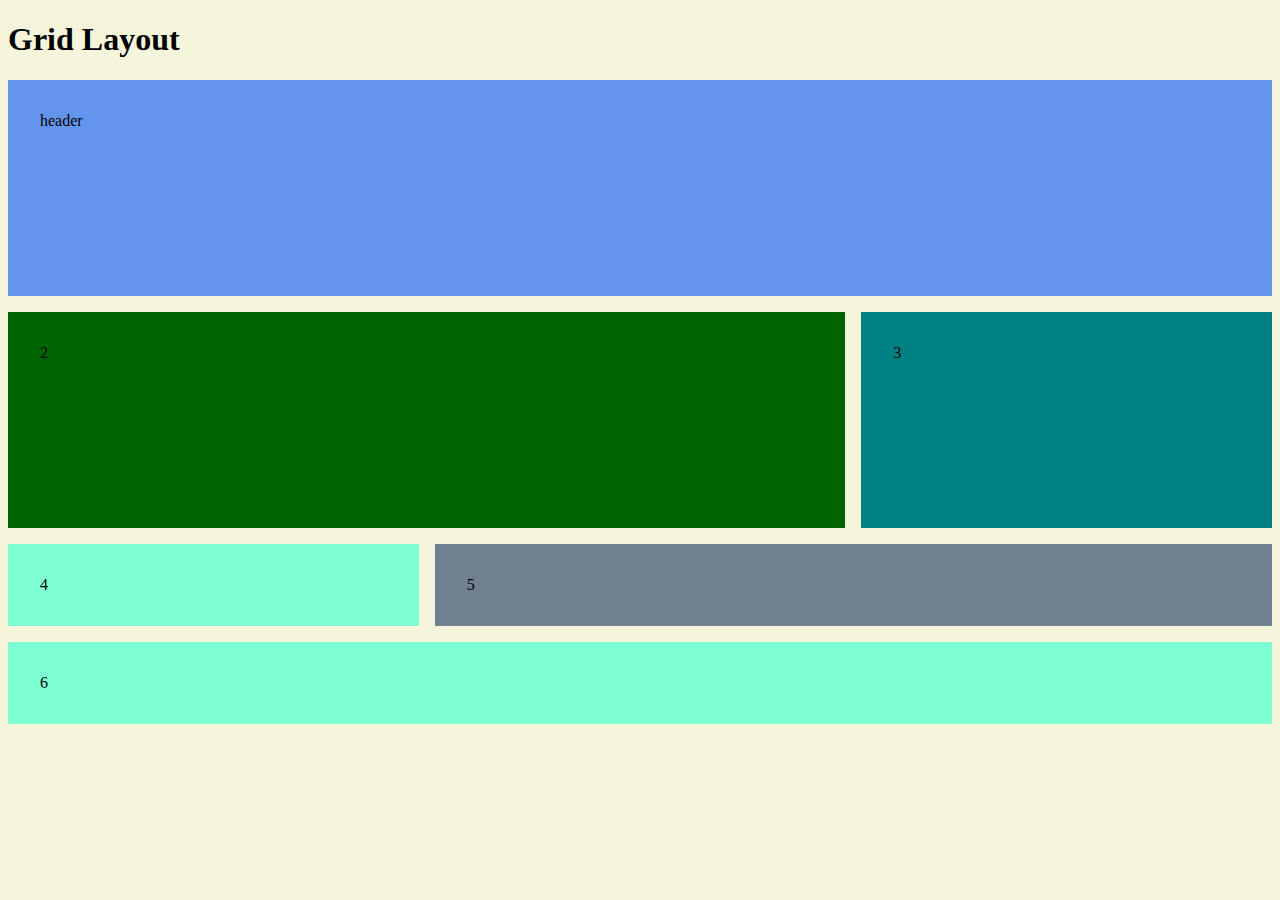
<file: week11/index.html>
<!DOCTYPE html>
<html lang="en">
<head>
    <meta charset="UTF-8">
    <meta name="viewport" content="width=device-width, initial-scale=1.0">
    <link rel="stylesheet" href="./css/main.css">
    <title>Week 11</title>
</head>
<body>
    <h1>Grid Layout</h1>
    <div class="container">
        <div class="box box1">header</div>
        <div class="box box2">2</div>
        <div class="box box3">3</div>
        <div class="box box4">4</div>
        <div class="box box5">5</div>
        <div class="box box6">6</div>
    </div>
</body>
</html>
</file>
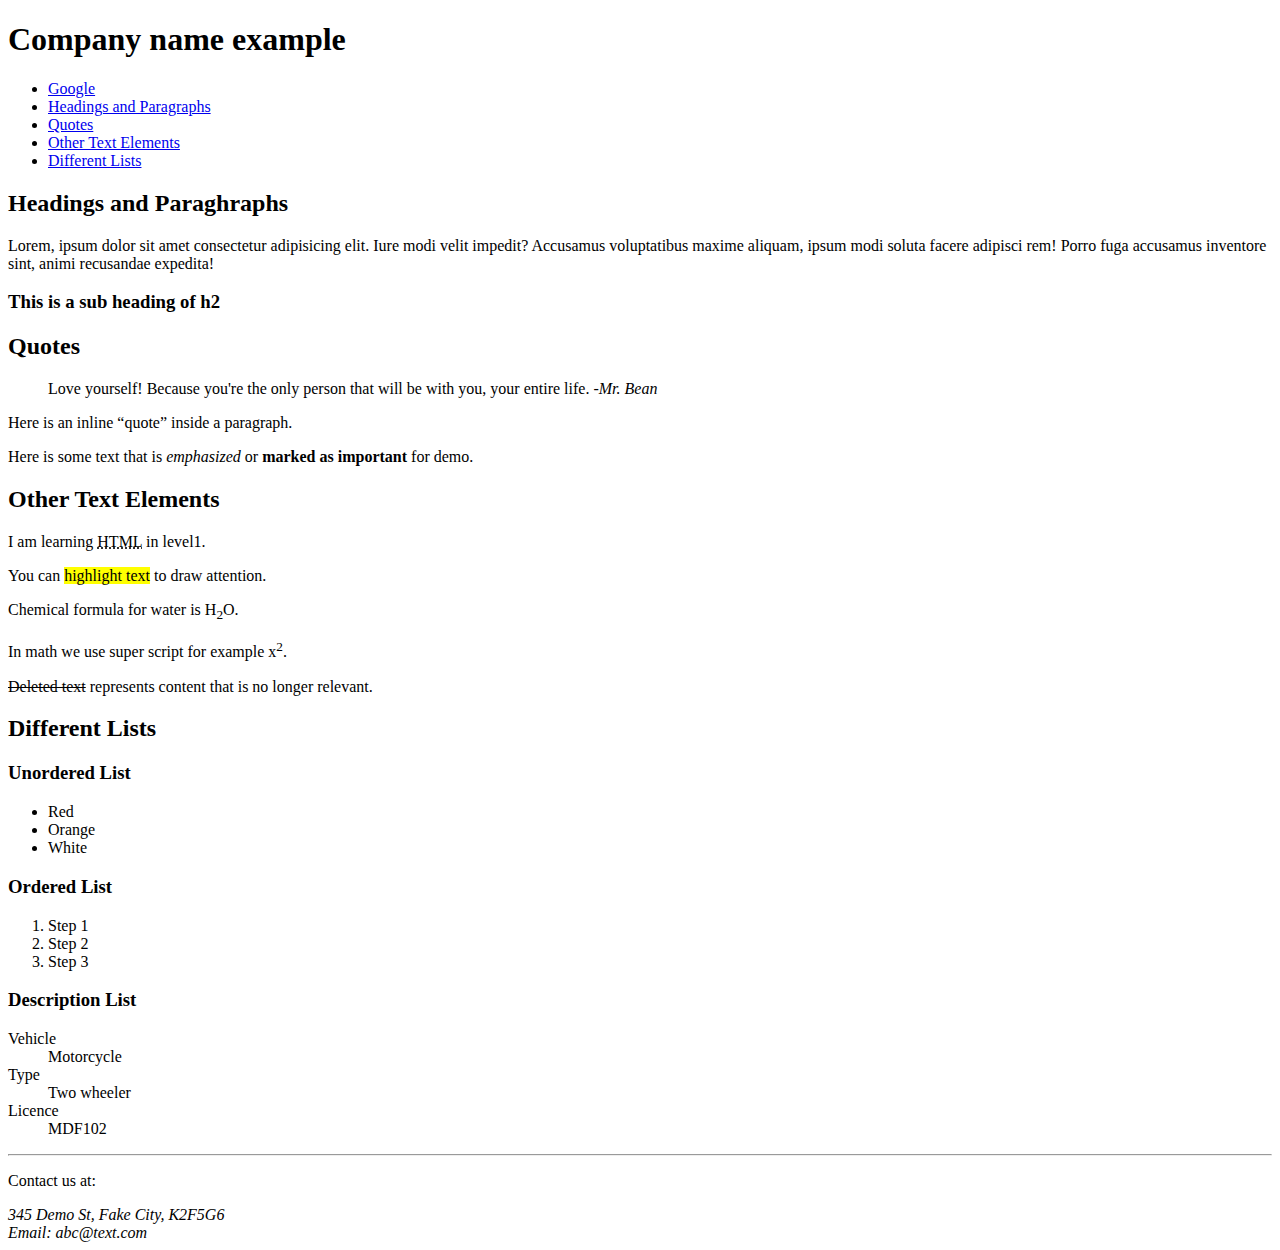
<file: week3/index.html>
<!DOCTYPE html>
<html lang="en">
  <head>
    <meta charset="UTF-8" />
    <meta name="viewport" content="width=device-width, initial-scale=1.0" />
    <title>Week3</title>
  </head>
  <body>
    <!-- This is a comment -->
    <header>
      <!-- logo of the company -->
      <h1>Company name <span>example</span></h1>
      <!-- <div>Company name</div> -->
      <!-- Navigation -->
      <nav>
        <!-- unordered list -->
        <ul>
          <!-- list item -->
          <!-- href here is called attribute -->
          <li><a href="https://www.google.com">Google</a></li>
          <li><a href="#section1">Headings and Paragraphs</a></li>
          <li><a href="#section2">Quotes</a></li>
          <li><a href="#section3">Other Text Elements</a></li>
          <li><a href="#section4">Different Lists</a></li>
        </ul>
      </nav>
    </header>
    <main>
      <section id="section1">
        <h2>Headings and Paraghraphs</h2>
        <p>
          Lorem, ipsum dolor sit amet consectetur adipisicing elit. Iure modi
          velit impedit? Accusamus voluptatibus maxime aliquam, ipsum modi
          soluta facere adipisci rem! Porro fuga accusamus inventore sint, animi
          recusandae expedita!
        </p>
        <h3>This is a sub heading of h2</h3>
      </section>
      <section id="section2">
        <h2>Quotes</h2>
        <blockquote>
          Love yourself! Because you're the only person that will be with you,
          your entire life. -<cite>Mr. Bean</cite>
        </blockquote>
        <p>Here is an inline <q>quote</q> inside a paragraph.</p>

        <p>
          Here is some text that is <em>emphasized</em> or
          <strong> marked as important</strong> for demo.
        </p>
      </section>
      <section id="section3">
        <h2>Other Text Elements</h2>
        <p>
          I am learning <abbr title="Hypertext Markup Language">HTML</abbr> in
          level1.
        </p>
        <p>You can <mark>highlight text</mark> to draw attention.</p>

        <p>Chemical formula for water is H<sub>2</sub>O.</p>

        <p>In math we use super script for example x<sup>2</sup>.</p>

        <p>
          <del>Deleted text</del> represents content that is no longer relevant.
        </p>
      </section>
      <section id="section4">
        <h2>Different Lists</h2>
        <h3>Unordered List</h3>
        <ul>
          <li>Red</li>
          <li>Orange</li>
          <li>White</li>
        </ul>
        <h3>Ordered List</h3>
        <ol>
          <li>Step 1</li>
          <li>Step 2</li>
          <li>Step 3</li>
        </ol>
        <h3>Description List</h3>
        <dl>
          <dt>Vehicle</dt>
          <dd>Motorcycle</dd>

          <dt>Type</dt>
          <dd>Two wheeler</dd>

          <dt>Licence</dt>
          <dd>MDF102</dd>
        </dl>
      </section>
    </main>
    <footer>
      <hr />
      <p>Contact us at:</p>
      <address>
        345 Demo St, Fake City, K2F5G6 <br />Email: abc@text.com
      </address>
    </footer>
  </body>
</html>
</file>
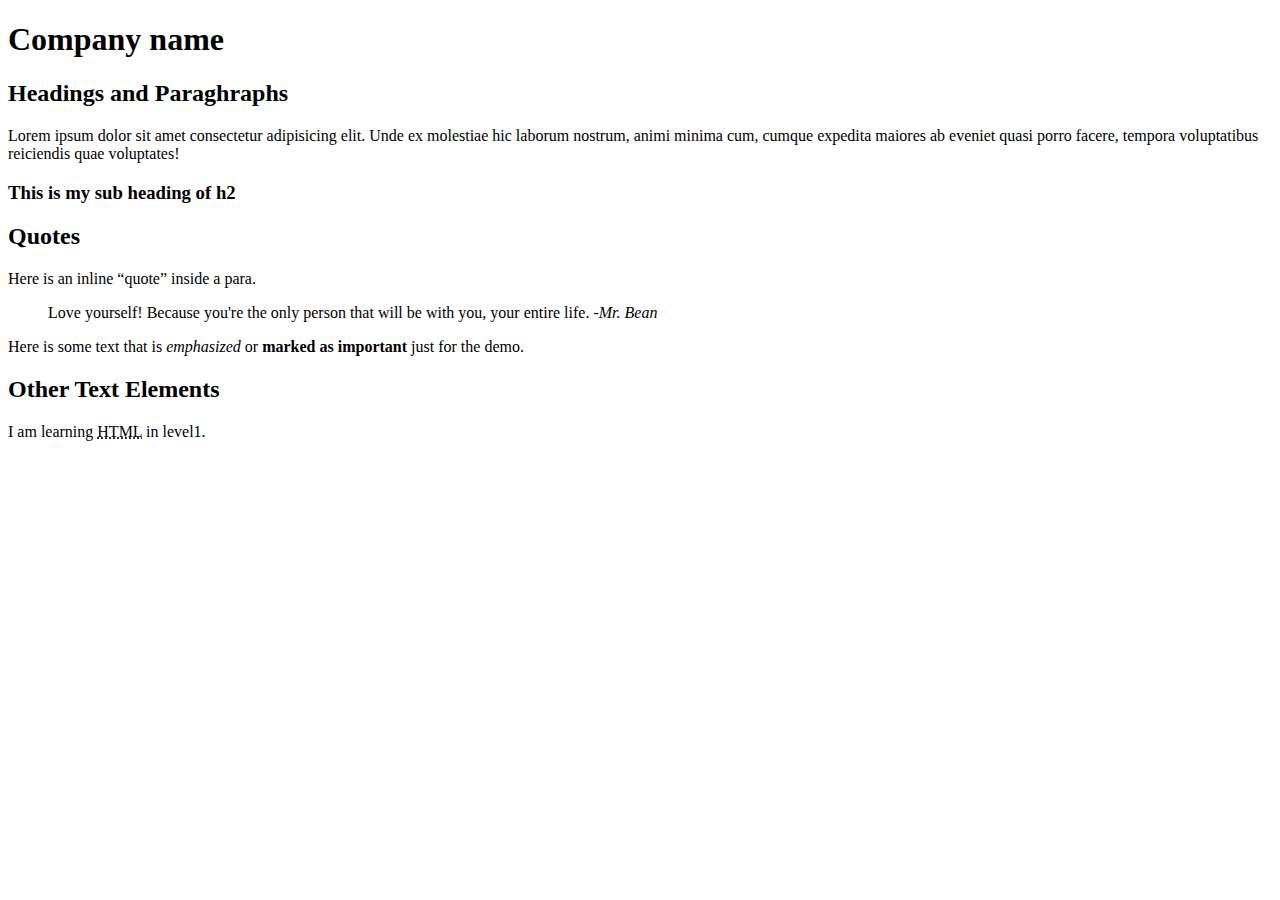
<file: week4/index.html>
<!DOCTYPE html>
<html lang="en">
<head>
    <meta charset="UTF-8">
    <meta name="viewport" content="width=device-width, initial-scale=1.0">
    <title>Week 4</title>
</head>
<body>
    <header>
        <h1>Company name</h1>
    </header>
    <main>
        <section>
            <h2>Headings and Paraghraphs</h2>
            <p>Lorem ipsum dolor sit amet consectetur adipisicing elit. Unde ex molestiae hic laborum nostrum, animi minima cum, cumque expedita maiores ab eveniet quasi porro facere, tempora voluptatibus reiciendis quae voluptates!</p>
            <h3>This is my sub heading of h2</h3>
        </section>
        <section>
            <h2>Quotes</h2>
            <p>Here is an inline <q>quote</q> inside a para.</p>
            <blockquote>
                Love yourself! Because you're the only person that will be with you, your entire life. -<cite>Mr. Bean</cite>
            </blockquote>

            <p>Here is some text that is <em>emphasized</em> or <strong> marked as important</strong> just for the demo.</p>
        </section>
        <section>
            <h2>Other Text Elements</h2>
            <p>I am learning <abbr title="Hypertext Markup Language">HTML</abbr> in level1.</p>
        </section>
    </main>
    <footer>

    </footer>
</body>
</html>
</file>
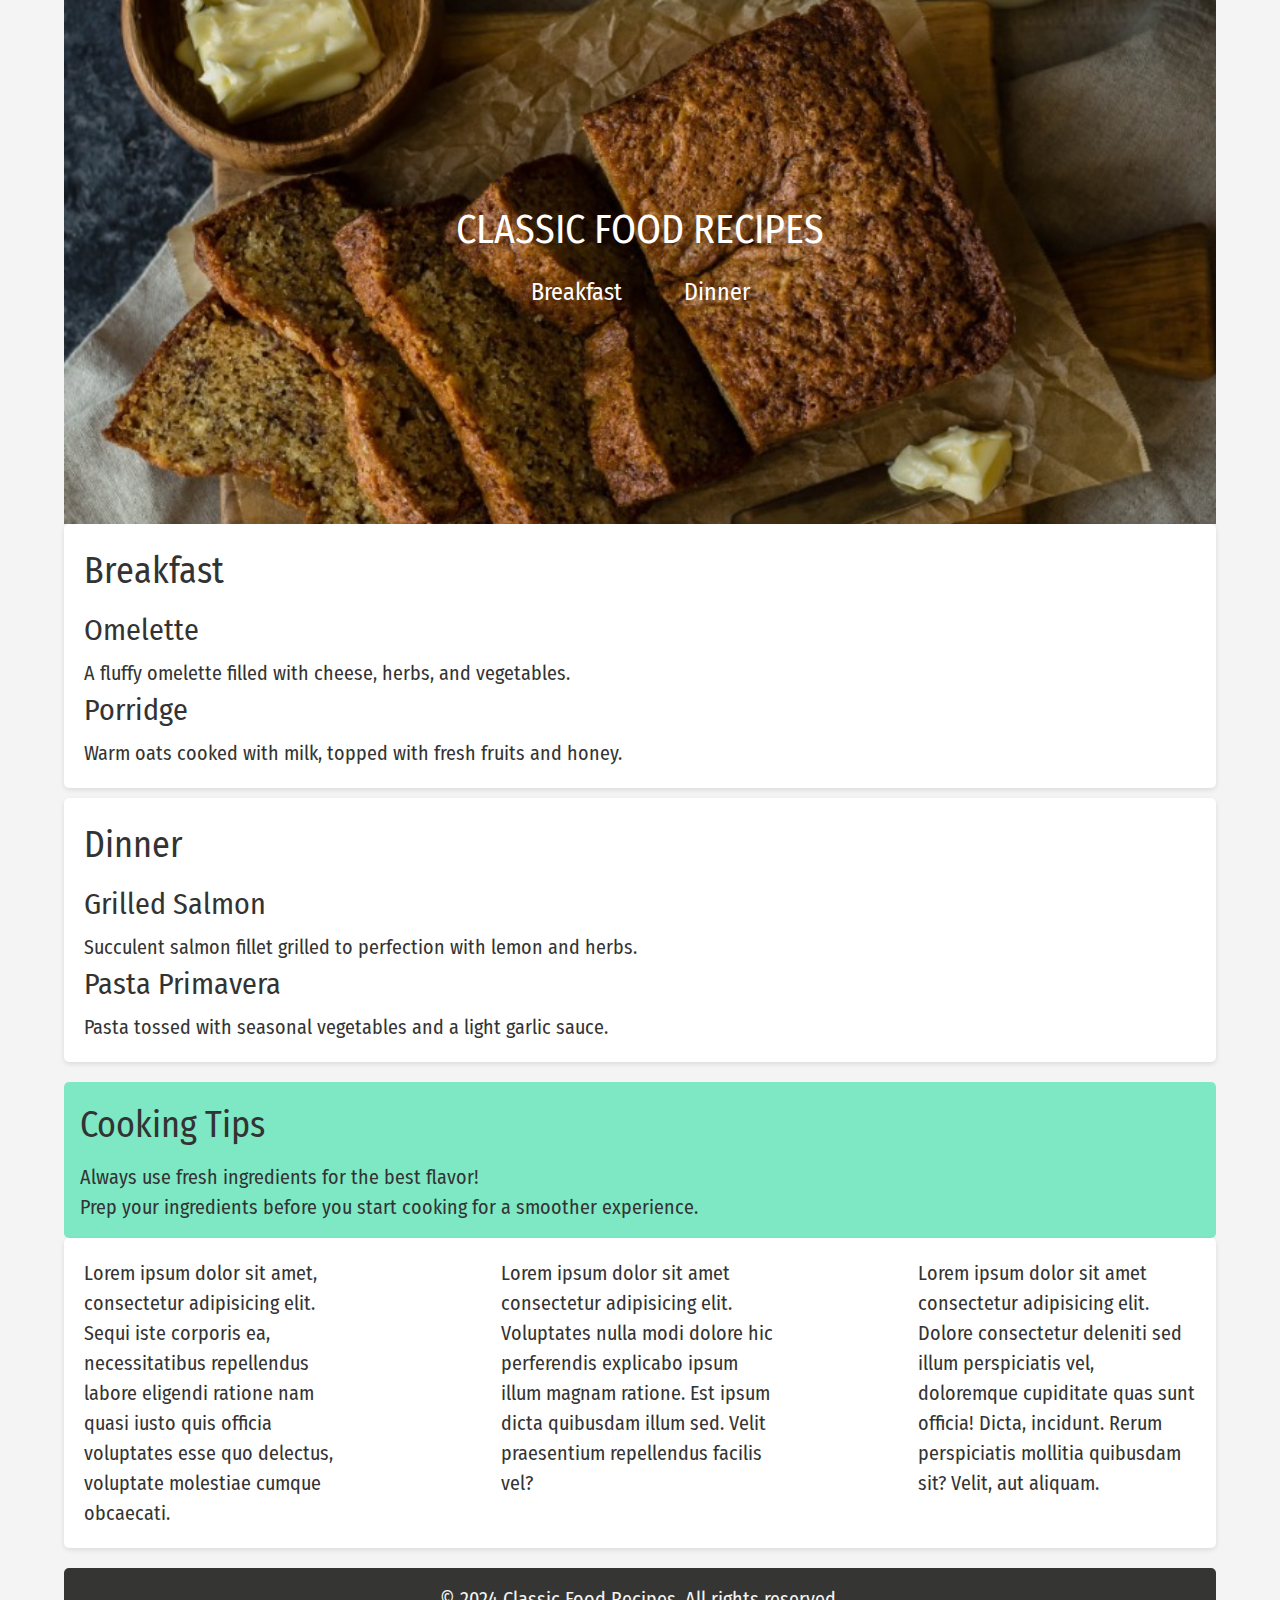
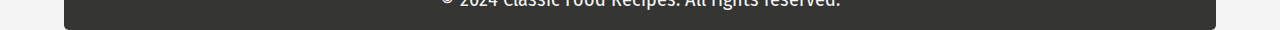
<file: week6/index.html>
<!DOCTYPE html>
<html lang="en">
<head>
    <meta charset="UTF-8">
    <meta name="viewport" content="width=device-width, initial-scale=1.0">
    <link rel="stylesheet" href="./css/reset.css">
    <link rel="stylesheet" href="./css/style.css">
    <!-- google fonts -->
    <link rel="preconnect" href="https://fonts.googleapis.com">
<link rel="preconnect" href="https://fonts.gstatic.com" crossorigin>
<link href="https://fonts.googleapis.com/css2?family=Fira+Sans+Condensed:ital,wght@0,100;0,200;0,300;0,400;0,500;0,600;0,700;0,800;0,900;1,100;1,200;1,300;1,400;1,500;1,600;1,700;1,800;1,900&display=swap" rel="stylesheet">
    <title>Week6</title>
</head>
<body>
    <div class="container">
        <header>
            <h1>Classic Food Recipes</h1>
            <nav>
                <ul>
                    <li><a href="#breakfast">Breakfast</a></li>
                    <li><a href="#dinner">Dinner</a></li>
                </ul>
            </nav>
        </header>
        <main>
            <!-- Section for breakfast recipes -->
            <section id="breakfast">
                <h2>Breakfast</h2>
                <!-- for independent, self contained pieces -->
                <article>
                    <h3>Omelette</h3>
                    <p>A fluffy omelette filled with cheese, herbs, and vegetables.</p>
                </article>
                <article>
                    <h3>Porridge</h3>
                    <p>Warm oats cooked with milk, topped with fresh fruits and honey.</p>
                </article>
            </section>
            <!-- Section for dinner recipes -->
            <section id="dinner">
                <h2>Dinner</h2>
                <article>
                    <h3>Grilled Salmon</h3>
                    <p>Succulent salmon fillet grilled to perfection with lemon and herbs.</p>
                </article>
                <article>
                    <h3>Pasta Primavera</h3>
                    <p>Pasta tossed with seasonal vegetables and a light garlic sauce.</p>
                </article>
            </section>
            <!-- contains the supplement information -->
            <aside>
                <h2>Cooking Tips</h2>
                <ul>
                    <li>Always use fresh ingredients for the best flavor!</li>
                    <li>Prep your ingredients before you start cooking for a smoother experience.</li>
                </ul>
            </aside>
            <section id="layout">
                <p>Lorem ipsum dolor sit amet, consectetur adipisicing elit. Sequi iste corporis ea, necessitatibus repellendus labore eligendi ratione nam quasi iusto quis officia voluptates esse quo delectus, voluptate molestiae cumque obcaecati.</p>
                <p>Lorem ipsum dolor sit amet consectetur adipisicing elit. Voluptates nulla modi dolore hic perferendis explicabo ipsum illum magnam ratione. Est ipsum dicta quibusdam illum sed. Velit praesentium repellendus facilis vel?</p>
                <p>Lorem ipsum dolor sit amet consectetur adipisicing elit. Dolore consectetur deleniti sed illum perspiciatis vel, doloremque cupiditate quas sunt officia! Dicta, incidunt. Rerum perspiciatis mollitia quibusdam sit? Velit, aut aliquam.</p>
            </section>
        </main>
        <footer>
            <p>&copy; 2024 Classic Food Recipes. All rights reserved.</p>
        </footer>
    </div>
</body>
</html>
</file>
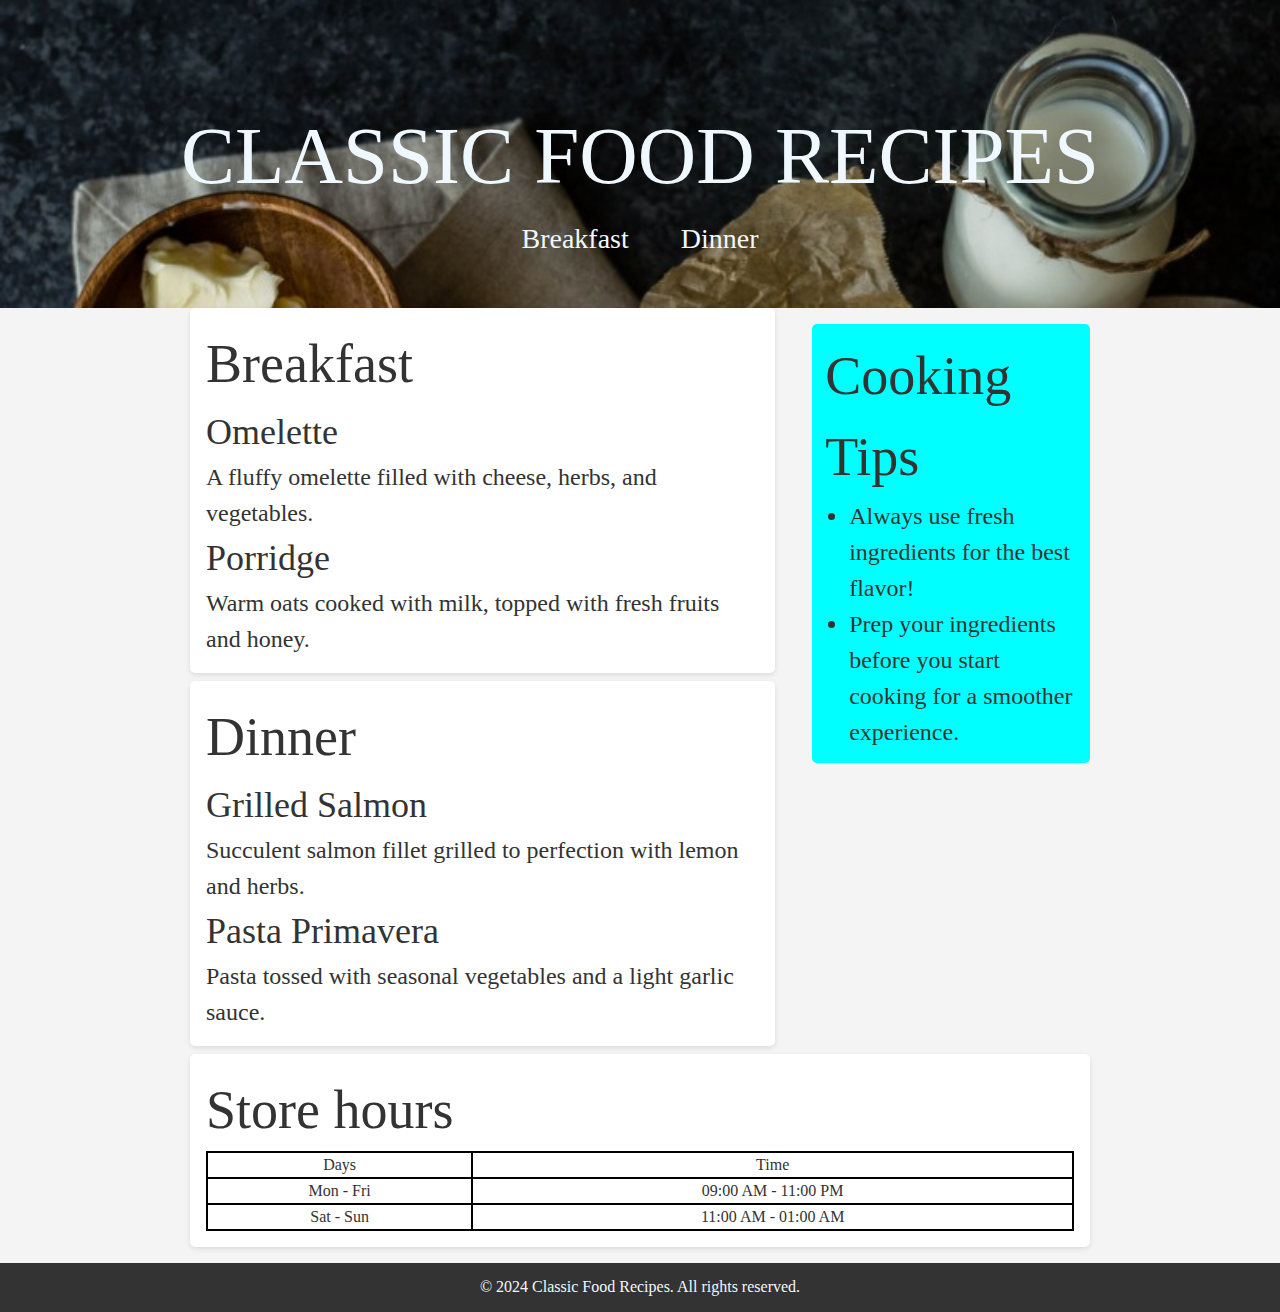
<file: week7/practice/index.html>
<!DOCTYPE html>
<html lang="en">
  <head>
    <meta charset="UTF-8" />
    <meta name="viewport" content="width=device-width, initial-scale=1.0" />
    <!-- reset css -->
    <link rel="stylesheet" href="./css/reset.css" />
    <!-- custom css -->
    <link rel="stylesheet" href="./css/main.css" />
    <title>Week 7</title>
  </head>
  <body>
    <header>
      <!-- <img src="./images/bread.jpg" alt=""> -->

      <h1>Classic Food Recipes</h1>
      <nav>
        <ul>
          <li><a href="#breakfast">Breakfast</a></li>
          <li><a href="#dinner">Dinner</a></li>
        </ul>
      </nav>
    </header>
    <div class="container">
      <main>
        <div class="clearfix">
        <div class="menu">
        <!-- Section for breakfast recipes -->
        <section id="breakfast">
          <h2>Breakfast</h2>
          <!-- for independent, self contained items -->
          <article>
            <h3>Omelette</h3>
            <p>A fluffy omelette filled with cheese, herbs, and vegetables.</p>
          </article>
          <article>
            <h3>Porridge</h3>
            <p>
              Warm oats cooked with milk, topped with fresh fruits and honey.
            </p>
          </article>
        </section>
        <!-- Section for dinner recipes -->
        <section id="dinner">
          <h2>Dinner</h2>
          <article>
            <h3>Grilled Salmon</h3>
            <p>
              Succulent salmon fillet grilled to perfection with lemon and
              herbs.
            </p>
          </article>
          <article>
            <h3>Pasta Primavera</h3>
            <p>
              Pasta tossed with seasonal vegetables and a light garlic sauce.
            </p>
          </article>
        </section>
      </div>
        <!--contains the supplement information  -->
        <aside class="tips">
          <h2>Cooking Tips</h2>
          <ul>
            <li>Always use fresh ingredients for the best flavor!</li>
            <li>
              Prep your ingredients before you start cooking for a smoother
              experience.
            </li>
          </ul>
        </aside>
      </div>
        <!-- store hours -->
        <section>
            <h2>Store hours</h2>
            <table>
                <thead>
                    <tr>
                        <th>Days</th>
                        <th>Time</th>
                    </tr>
                </thead>
                <tbody>
                    <tr>
                        <td>Mon - Fri</td>
                        <td>09:00 AM - 11:00 PM</td>
                    </tr>
                    <tr>
                        <td>Sat - Sun</td>
                        <td>11:00 AM - 01:00 AM</td>
                    </tr>
                </tbody>
            </table>
        </section>
      </main>
    </div>
    <footer>
      <p>&copy; 2024 Classic Food Recipes. All rights reserved.</p>
    </footer>
  </body>
</html>
</file>
<file: week11/css/main.css>
body{
    background-color: beige;
}
.container{
    display:grid;
    grid-template-columns: 1fr;
    grid-template-rows: repeat(6, 100px);
    gap: 1rem;
    /* grid-template-columns: 1fr 200px; */
    /* grid-template-columns: 200px 200px 200px 200px; */
    /* grid-template-columns: repeat(4, 200px);
    grid-template-rows: 200px 200px; */
    /* controlling the thickness of row lines */
    /* row-gap: 1rem;

    controlling the thickness of column lines
    column-gap: 2rem; */

    /* controlling the thickness of row and column lines with same value */
    /* gap: 1rem; */

    /* controlling the thickness of row and column lines with different value */
    /* row-gap columngap */
    /* gap: 1rem 2rem; */
}

.box{
    background-color: aquamarine;
    padding: 2rem;
}

@media screen and (min-width: 600px) {
    .container{
        grid-template-columns: 1fr 1fr;
        grid-template-rows: repeat(4, 100px);
    }

    /* grid item positioning by line */
    .box1{
        background-color: cornflowerblue;
        grid-column-start: 1;
        grid-column-end: 3;
    }

    .box2{
        grid-row: 2/4;
        background-color: darkgreen;
    }
}
@media screen and (min-width: 900px) {
    .container{
        /* grid-template-columns: 1fr 1fr 1fr; */
        grid-template-columns: repeat(3, 1fr);
    }
    .box1{
        /* starting line number/ ending line number */
        grid-column: 1/4;
        grid-row: 1/3;
    }
    .box2{
        /* grid-row: 3/5;
        grid-column: 1/3; */

        /* row start/ column start/ row end/ column end */
        grid-area: 3/1/5/3;
    }

    .box3{
        grid-row: 3/ span 2;
        background-color: teal;
    }

    .box5{
        grid-column: 2/span 2;
        background-color: slategray;
    }

    .box6{
        grid-column: 1/span 3;;
    }
}
</file>
<file: week6/css/style.css>
/* @import url('https://fonts.googleapis.com/css2?family=Fira+Sans+Condensed:ital,wght@0,100;0,200;0,300;0,400;0,500;0,600;0,700;0,800;0,900;1,100;1,200;1,300;1,400;1,500;1,600;1,700;1,800;1,900&display=swap'); */
/* http://meyerweb.com/eric/tools/css/reset/ 
   v2.0 | 20110126
   License: none (public domain)
*/

html, body, div, span, applet, object, iframe,
h1, h2, h3, h4, h5, h6, p, blockquote, pre,
a, abbr, acronym, address, big, cite, code,
del, dfn, em, img, ins, kbd, q, s, samp,
small, strike, strong, sub, sup, tt, var,
b, u, i, center,
dl, dt, dd, ol, ul, li,
fieldset, form, label, legend,
table, caption, tbody, tfoot, thead, tr, th, td,
article, aside, canvas, details, embed, 
figure, figcaption, footer, header, hgroup, 
menu, nav, output, ruby, section, summary,
time, mark, audio, video {
	margin: 0;
	padding: 0;
	border: 0;
	font-size: 100%;
	font: inherit;
	vertical-align: baseline;
}
/* HTML5 display-role reset for older browsers */
article, aside, details, figcaption, figure, 
footer, header, hgroup, menu, nav, section {
	display: block;
}
body {
	line-height: 1;
}
ol, ul {
	list-style: none;
}
blockquote, q {
	quotes: none;
}
blockquote:before, blockquote:after,
q:before, q:after {
	content: '';
	content: none;
}
table {
	border-collapse: collapse;
	border-spacing: 0;
}
html{
    font-size: 20px;
}
body{
    background-color: #f4f4f4;
    color: #333;
    line-height: 1.5;
    font-family: "Fira Sans Condensed", sans-serif;
}
.container{
    /* max-width: 90%; */
    max-width: 90vw;
    /* vh */
    margin: 0 auto;
}
header{
    background-color: #333;
    color: #FFF;
    padding: 10rem 0;
    text-align: center;
    background-image: url("../images/bread.jpg");
    /* background-repeat: no-repeat; */
    /* background-position: 20px 40px; */
    background-size: cover;
    background-position: center;
    font-size: 10px;
    background: #333 url("../images/bread.jpg") cover;
}

h1{
    font-size: 2rem;
    /* 1rem = 16px */
    text-transform: uppercase;
}

nav ul{
    list-style: none;
    padding: 0.7rem 0;
}
nav ul li{
    display: inline;
    margin: 0 0.5rem;
}
nav ul li a{
    color: #FFF;
    padding: 1rem;
    font-size: 1.2rem;
    text-decoration: none;
}

nav ul li a:hover{
    background-color: #FFF;
    color: #333;
}

/* #breakfast{
    max-width: 90%;
} */
section{
    background-color: white;
    padding: 1rem;
    border-radius: 5px;
    box-shadow: 0 2px 5px rgba(0, 0, 0, 0.1);
    margin-bottom: 0.5rem;
}
h2{
    font-size: 1.8rem;
    margin-bottom: 10px;
}

h3{
    font-size: 1.5rem;
    margin-bottom: 5px;
}

aside{
    background-color: #7ee8c5;
    padding: 0.8rem;
    border-radius: 5px;
    margin-top: 1rem;
}

#layout{
    display: flex;
    justify-content: space-between;
}
#layout p{
    width: 25%;
    
    /* margin: 10px; */
    /* border: 2px solid black; */
}

footer{
    text-align: center;
    background-color: #353633;
    color: #f4f4f4;
    padding: 0.8rem 0;
    margin-top: 1rem;
    border-radius: 5px;
}
</file>
<file: week7/practice/css/main.css>
.clearfix:after {
    content: "";
    display: table;
    clear: both;
  }

body{
    background-color: #f4f4f4;
    color: #333;
    line-height: 1.5;
}
.container{
    max-width: 900px;
    margin: 0 auto;
}
header{
    background-color: #333;
    color: aliceblue;
    padding: 6rem 0 3rem 0;
    background-image: url("../images/bread.jpg");
    background-repeat: no-repeat;
    background-size: cover;
    /* background-position: center; */
    text-align: center;
}

h1{
    font-size: 5.063em;
    text-transform: uppercase;
}
h2{
    font-size:3.375em;
}
h3{
    font-size:2.25em;
}

p{
    font-size:1.5em;
}

nav ul li{
    display: inline;
    color: aliceblue;
    margin: 0 0.5rem;
}

nav ul li a{
    /* color: aliceblue; */
    color: inherit;
    text-decoration: none;
    font-size: 1.75em;
    padding: 1rem;
}

nav ul li a:hover{
    background-color: aliceblue;
    color: #333;
}

section{
    background-color: white;
    padding: 1rem;
    box-shadow: 0 2px 5px rgba(0, 0, 0, 0.1);
    border-radius: 5px;
    margin-bottom: 0.5rem;;
}

aside{
    background-color: aqua;
    padding: 0.8rem;
    border-radius: 5px;
    margin-top: 1rem;
}
aside ul{
    list-style: disc;
    margin-left: 1.5rem;
}
aside li{
    font-size: 1.5em;
    /* list-style-type: disc; */
}

footer{
    background-color: #333;
    color: aliceblue;
    padding: 0.8rem 0;
    text-align: center;
    margin-top: 1rem;
}

footer p{
    font-size: 1em;;
}

table{
    width: 100%;
    text-align: center;
}

tr, th, td{
    border: 2px solid black;
}

@media screen and (min-width: 700px){
    .menu{
        width: 65%;
        float: left;
    }
    .tips{
        width: 28%;
        float: right;
    }
}
</file>
